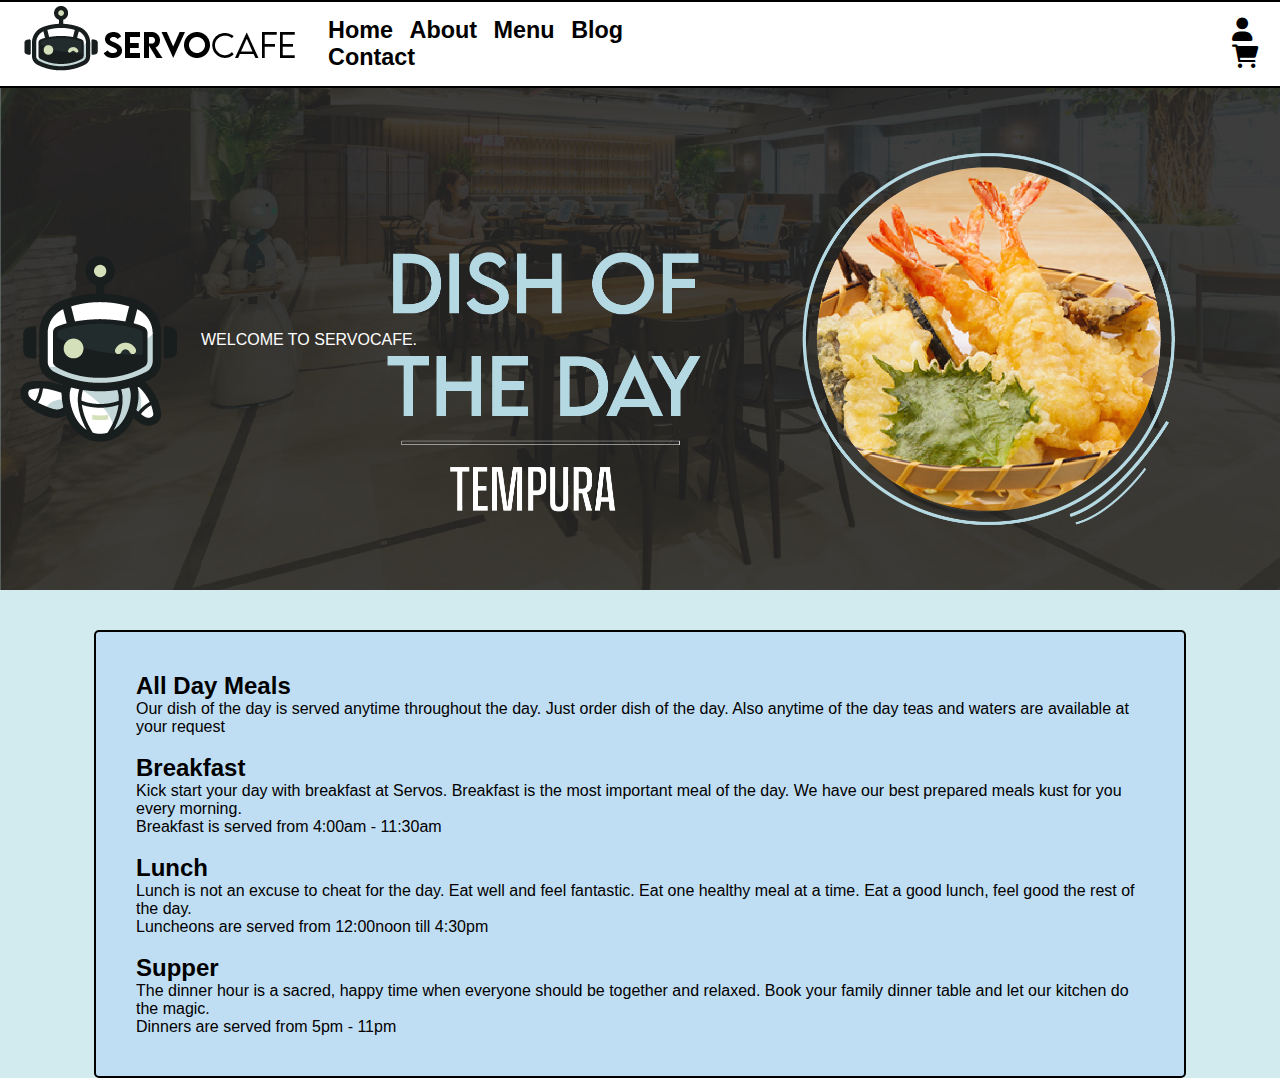
<file: index.html>
<!DOCTYPE html>
<html lang="en">
<head>
    <meta charset="UTF-8">
    <title>Home</title>
    <link rel="stylesheet" href="fontawesome-free-6.0.0-web/css/all.css" type="text/css">
    <link rel="shortcut icon" href="images/favicon.ico"/>
    <link rel="stylesheet" href="less/style.css">
</head>
<body>
<nav>
    <a href="index.html"><img src="images/logo.png"></a>
    <div id="links">
        <a href="index.html">Home</a>
        <a href="about.html">About</a>
        <a href="menu.html">Menu</a>
        <a href="blog.html">Blog</a>
        <a href="contact.html">Contact</a>
    </div>
    <div id = nav-icons>
        <a href="index.html"><i class="fa-solid fa-user"></i></a>
        <a href="index.html"><i class="fa-solid fa-cart-shopping"></i></a>
    </div>
    <div id="menu-button">≡</div>
    <div id="menu">
        <a href="index.html">Home</a>
        <a href="about.html">About</a>
        <a href="menu.html">Menu</a>
        <a href="blog.html">Blog</a>
        <a href="contact.html">Contact</a>
    </div>
</nav>

<div id ="dish">
    <div id = "animation">
        <img src="animation/2.png" alt="welcome robot">
    </div>
    <p>WELCOME TO SERVOCAFE.</p>
</div>
<div id="wrapper">
    <div id="content">
        <div class="interior">
            <h2>All Day Meals</h2>
            <p>Our dish of the day is served anytime throughout the day. Just order dish of the day. Also anytime of the day teas and waters are available at your request</p>
            <br>
            <h2>Breakfast</h2>
            <p>Kick start your day with breakfast at Servos. Breakfast is the most important meal of the day. We have our best prepared meals kust for you every morning. </br> Breakfast is  served from 4:00am - 11:30am</p>
            <br>
            <h2>Lunch</h2>
            <p> Lunch is not an excuse to cheat for the day. Eat well and feel fantastic. Eat one healthy meal at a time. Eat a good lunch, feel good the rest of the day.
            <br>Luncheons are served from 12:00noon till 4:30pm</p>
            <br>
            <h2>Supper</h2>
            <p> The dinner hour is a sacred, happy time when everyone should be together and relaxed. Book your family dinner table and let our kitchen do the magic.
            <br>Dinners are served from 5pm - 11pm</p>
        </div>
    </div>

</div>
<footer></footer>
<script src="app.js"></script>
</body>
</html>
</file>
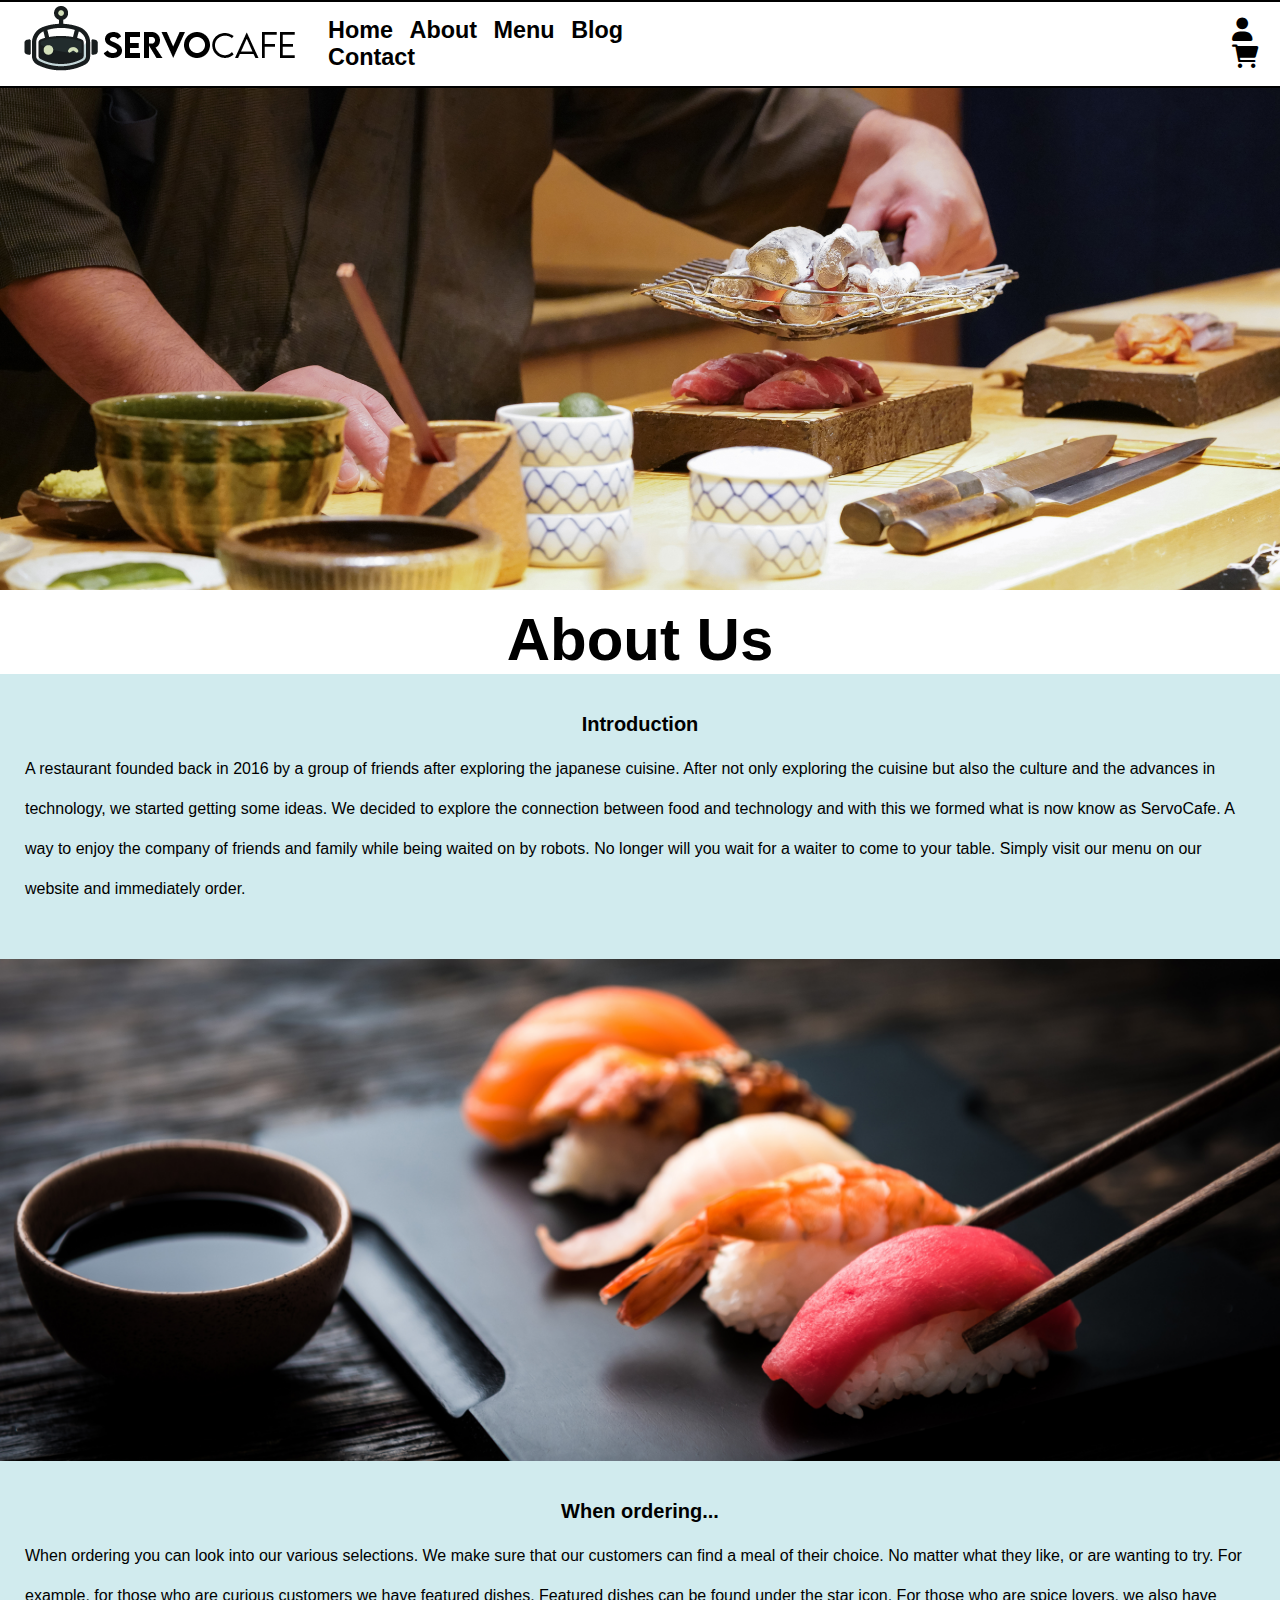
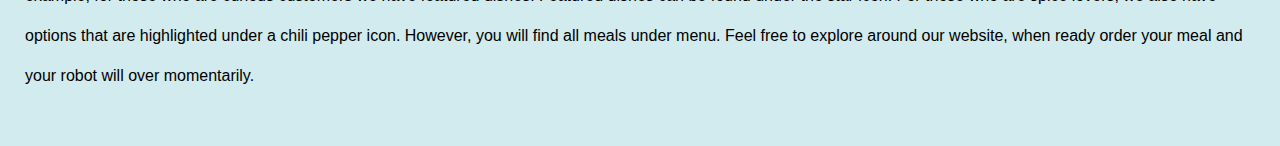
<file: about.html>
<!DOCTYPE html>
<html lang="en">
<head>
    <meta charset="UTF-8">
    <title>About</title>
    <link rel="stylesheet" href="fontawesome-free-6.0.0-web/css/all.css" type="text/css">
    <link rel="shortcut icon" href="images/favicon.ico"/>
    <link rel="stylesheet" href="less/style.css">
</head>
<body>
<nav>
    <a href="index.html"><img src="images/logo.png"></a>
    <div id="links">
        <a href="index.html">Home</a>
        <a href="about.html">About</a>
        <a href="menu.html">Menu</a>
        <a href="blog.html">Blog</a>
        <a href="contact.html">Contact</a>
    </div>
    <div id = nav-icons>
        <a href="index.html"><i class="fa-solid fa-user"></i></a>
        <a href="index.html"><i class="fa-solid fa-cart-shopping"></i></a>
    </div>
    <div id="menu-button">≡</div>
    <div id="menu">
        <a href="index.html">Home</a>
        <a href="about.html">About</a>
        <a href="menu.html">Menu</a>
        <a href="blog.html">Blog</a>
        <a href="contact.html">Contact</a>
    </div>
</nav>
<div id="main-about"></div>
<div id="header"><h1>About Us</h1></div>
<div id="column 1">
   <h1>Introduction</h1> <p> A restaurant founded back in 2016 by a group of friends after exploring the japanese cuisine. After not only exploring
        the cuisine but also the culture and the advances in technology, we started getting some ideas. We decided to explore
        the connection between food and technology and with this we formed what is now know as ServoCafe. A way to enjoy the
    company of friends and family while being waited on by robots. No longer will you wait for a waiter to come to your table.
    Simply visit our menu on our website and immediately order. </p>
</div>
<div id="about-image"></div>
<div id="column 2">
    <h1>When ordering...</h1>
    <p> When ordering you can look into our various selections. We make sure that our customers can find a meal of their choice.
        No matter what they like, or are wanting to try. For example, for those who are curious customers we have featured dishes.
        Featured dishes can be found under the star icon. For those who are spice lovers, we also have options that are highlighted
        under a chili pepper icon. However, you will find all meals under menu. Feel free to explore around our website, when ready
        order your meal and your robot will over momentarily.</p>
</div>
</body>
</html>
</file>
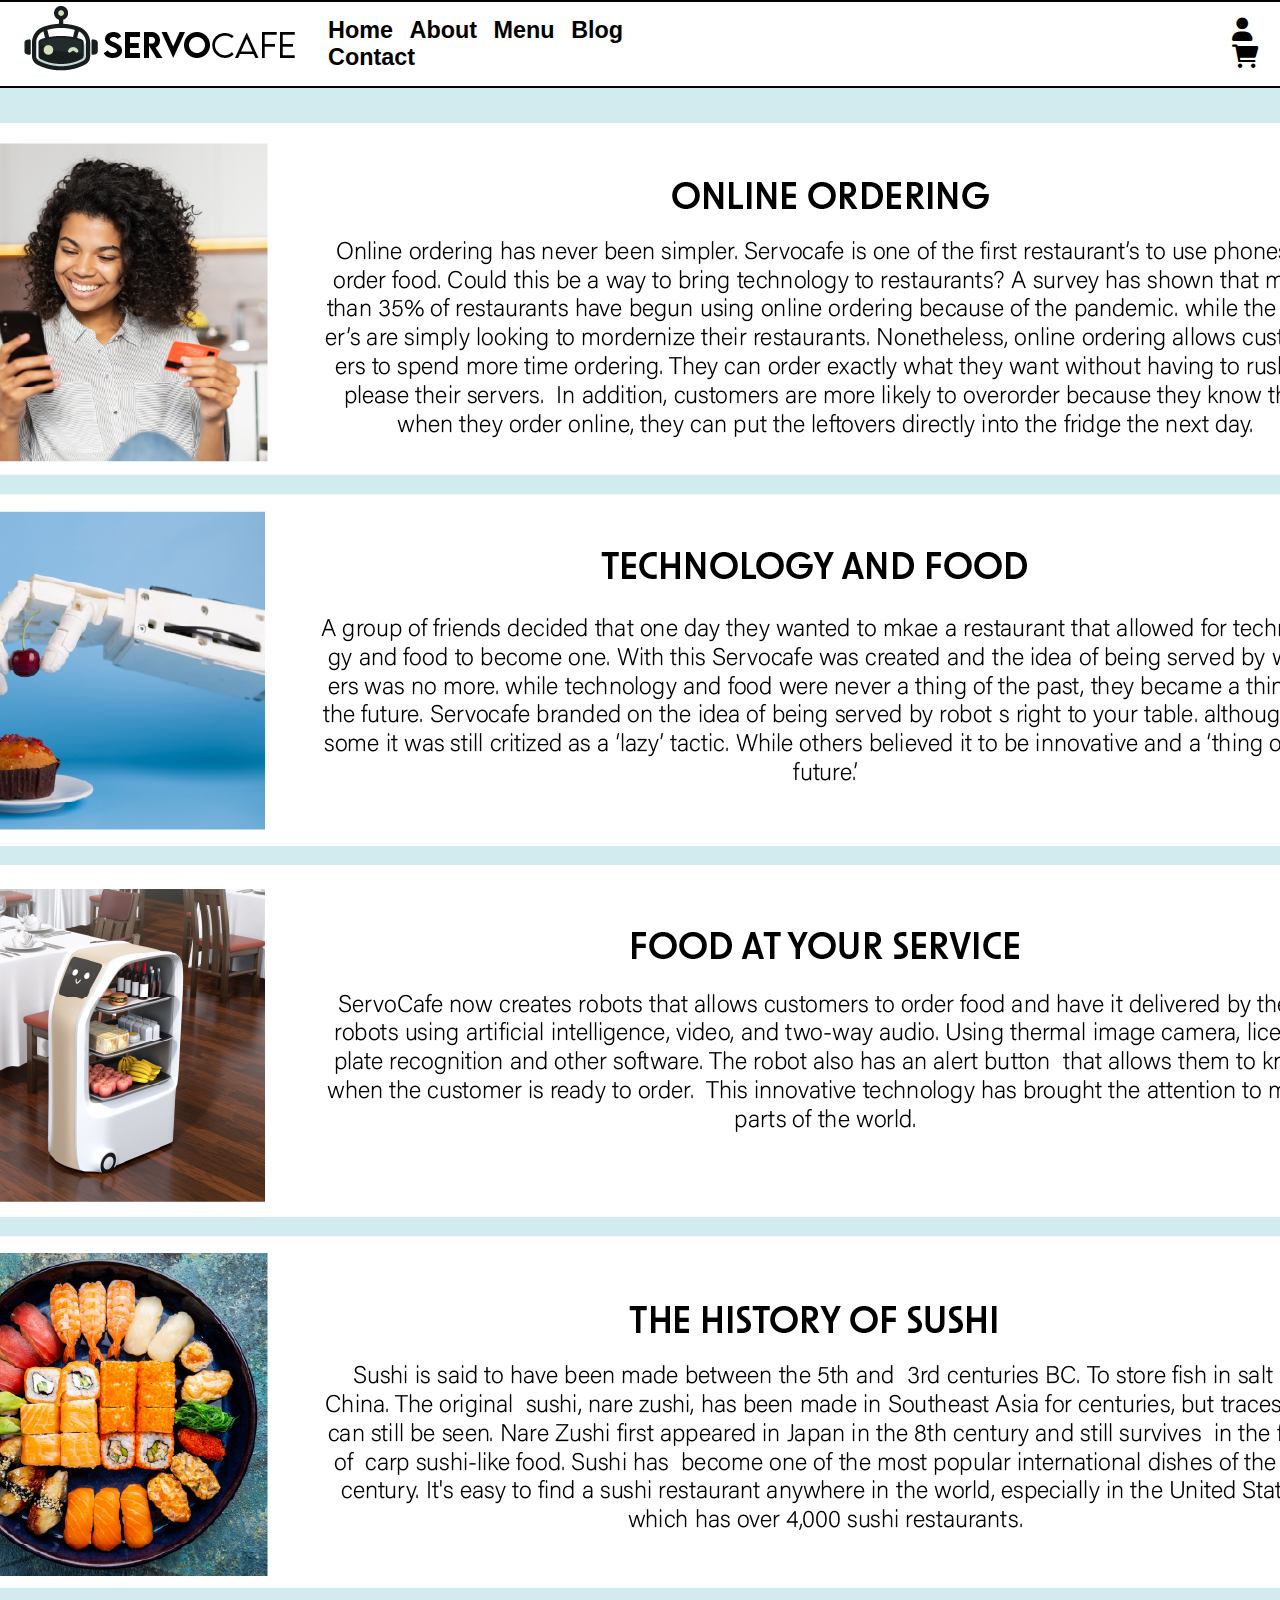
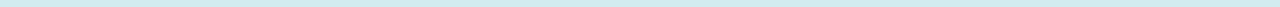
<file: blog.html>
<!DOCTYPE html>
<html lang="en">
<head>
    <meta charset="UTF-8">
    <title>Blog</title>
    <link rel="stylesheet" href="fontawesome-free-6.0.0-web/css/all.css" type="text/css">
    <link rel="shortcut icon" href="images/favicon.ico"/>
    <link rel="stylesheet" href="less/style.css">
</head>
<body>
<nav>
    <a href="index.html"><img src="images/logo.png"></a>
    <div id="links">
        <a href="index.html">Home</a>
        <a href="about.html">About</a>
        <a href="menu.html">Menu</a>
        <a href="blog.html">Blog</a>
        <a href="contact.html">Contact</a>
    </div>
    <div id = nav-icons>
        <a href="index.html"><i class="fa-solid fa-user"></i></a>
        <a href="index.html"><i class="fa-solid fa-cart-shopping"></i></a>
    </div>
    <div id="menu-button">≡</div>
    <div id="menu">
        <a href="index.html">Home</a>
        <a href="about.html">About</a>
        <a href="menu.html">Menu</a>
        <a href="blog.html">Blog</a>
        <a href="contact.html">Contact</a>
    </div>
</nav>
<div id="column">
    <div><img src="images/blog%20(1).png" alt="blog picture 1"></div>
<div><img src="images/blog%20(2).png" alt="blog picture 2"></div>
  <div><img src="images/blog%20(3).png" alt="blog picture 3"></div>
<div><img src="images/blog%20(4).png" alt="blog picture 4"></div>
</div>
</body>
</html>
</file>
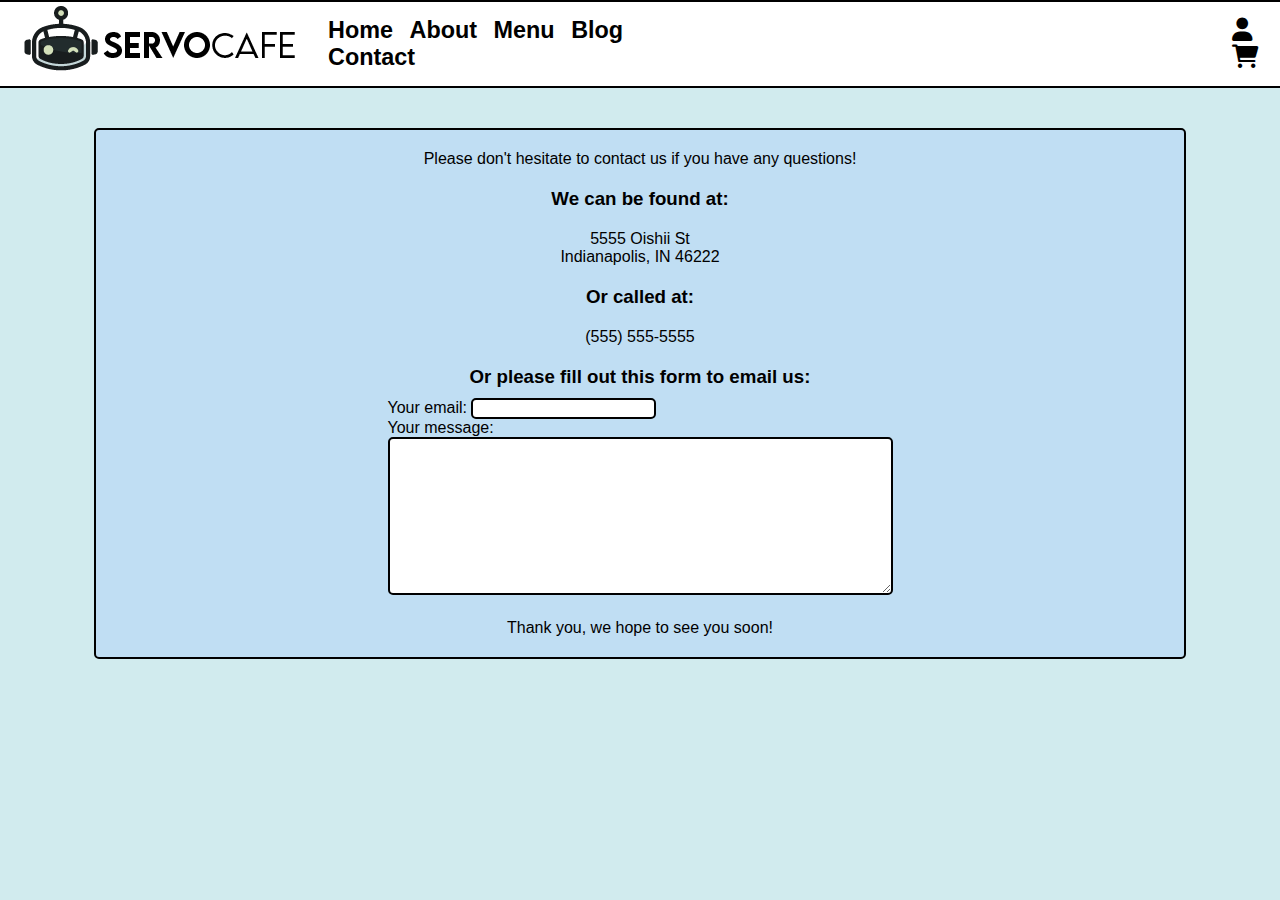
<file: contact.html>
<!DOCTYPE html>
<html lang="en">
<head>
    <meta charset="UTF-8">
    <title>Contact</title>
    <link rel="stylesheet" href="fontawesome-free-6.0.0-web/css/all.css" type="text/css">
    <link rel="shortcut icon" href="images/favicon.ico"/>
    <link rel="stylesheet" href="less/style.css">
</head>
<body>
<nav>
    <a href="index.html"><img src="images/logo.png"></a>
    <div id="links">
        <a href="index.html">Home</a>
        <a href="about.html">About</a>
        <a href="menu.html">Menu</a>
        <a href="blog.html">Blog</a>
        <a href="contact.html">Contact</a>
    </div>
    <div id = nav-icons>
        <a href="index.html"><i class="fa-solid fa-user"></i></a>
        <a href="index.html"><i class="fa-solid fa-cart-shopping"></i></a>
    </div>
    <div id="menu-button">≡</div>
    <div id="menu">
        <a href="index.html">Home</a>
        <a href="about.html">About</a>
        <a href="menu.html">Menu</a>
        <a href="blog.html">Blog</a>
        <a href="contact.html">Contact</a>
    </div>
</nav>

<div id="wrapper">
    <div id="content" class="flex">
        <p class="intro">Please don't hesitate to contact us if you have any questions!</p>
        <h3>We can be found at:</h3>
        <p class="intro">5555 Oishii St<br />Indianapolis, IN 46222</p>
        <h3>Or called at:</h3>
        <p class="intro">(555) 555-5555</p>
        <h3 class="intro">Or please fill out this form to email us:</h3>
        <form action="" class="intro">
            <label for="email">Your email: </label><input id="email" type="email"><br />
            <label for="message">Your message: </label><br />
            <textarea name="message" id="message" cols="60" rows="10"></textarea>
        </form>
        <p class="intro">Thank you, we hope to see you soon!</p>
    </div>
</div>

<footer></footer>
<script src="app.js"></script>
</body>
</html>
</file>
<file: less/style.css>
nav {
  width: 100%;
  min-height: 78px;
  background-color: #ffff;
  display: flex;
  align-items: center;
  border-top: 2px;
  border-bottom: 2px;
  border-left: 0;
  border-right: 0;
  border-color: #000000;
  border-style: solid;
  font-weight: bold;
  font-size: 23.4px;
}
nav a {
  text-decoration: none;
  margin-left: 10px;
}
nav #links {
  display: none;
}
@media screen and (min-width: 800px) {
  nav #links {
    display: inline;
  }
}
nav #menu-button {
  height: 78px;
  width: 78px;
  background-color: #e1eef8;
  display: block;
  position: absolute;
  right: 0;
  vertical-align: center;
  text-align: center;
  font-size: 58.5px;
  font-weight: bold;
  font-family: Verdana, sans-serif;
  cursor: pointer;
  -webkit-text-size-adjust: none;
  -ms-text-size-adjust: none;
  -moz-text-size-adjust: none;
  text-size-adjust: none;
  -webkit-user-select: none;
  -moz-user-select: none;
  -ms-user-select: none;
  user-select: none;
}
@media screen and (min-width: 800px) {
  nav #menu-button {
    display: none;
  }
}
nav #menu {
  min-height: 100px;
  width: 100%;
  padding-bottom: 10px;
  background-color: #E1EEF8FF;
  position: absolute;
  right: 0;
  top: 87px;
  display: none;
}
nav #menu a {
  display: block;
  margin-top: 10px;
}
* {
  margin: 0;
}
nav {
  font-family: 'Lemon Milk', sans-serif;
}
html,
body {
  width: 100%;
  background-color: #d1ebee;
  font-family: 'Transducer Hairline', sans-serif;
}
h1 {
  font-family: 'Lemon Milk', sans-serif;
}
#nav-icons {
  padding-left: 580px;
}
#Home {
  padding-top: 25px;
  display: flex;
  align-items: center;
  justify-content: center;
}
#Home p {
  justify-content: space-between;
}
#wrapper {
  width: 100%;
  display: flex;
  align-items: center;
  justify-content: center;
}
a {
  color: #000000;
}
a:hover {
  color: #2073ad;
}
.text {
  margin-top: 10px;
  margin-right: 60px;
  margin-bottom: 10px;
  margin-left: 60px;
}
input,
textarea {
  border: 2px solid;
  border-radius: 5px;
}
form {
  margin-top: 10px;
}
.flex {
  display: flex;
  flex-direction: column;
  justify-content: center;
  align-items: center;
}
#animation {
  padding-top: 22px;
  animation: slide 2s ease-in-out;
}
#dish {
  background-image: url("../images/banner.png");
  padding-top: 2px;
  color: #ffff;
  height: 500px;
  width: 100%;
  display: flex;
  align-items: center;
  background-position: center;
  background-repeat: no-repeat;
  background-size: cover;
  animation: dish-image 2s ease-in-out;
}
@media screen and (max-width: 800px) {
  #dish {
    background-image: url("../images/800.png");
    animation: mobile-image 2s ease-in-out;
  }
  #dish img {
    display: none;
  }
}
#dish p {
  animation: p-slide 2s ease-in-out;
}
@media screen and (max-width: 800px) {
  #dish p {
    display: none;
  }
}
#content {
  background-color: #c0def3;
  border-color: #000000;
  margin-top: 40px;
  min-height: 400px;
  border-width: 2px;
  border-style: solid;
  width: 100%;
  border-radius: 0;
  justify-content: center;
}
@media screen and (min-width: 800px) {
  #content {
    width: 85%;
    border-radius: 5px;
  }
}
#content .interior {
  margin: 40px;
}
#content p.intro {
  max-width: 100%;
  margin: 20px;
  text-align: center;
}
#content p.featured {
  max-width: 100%;
  margin: 20px;
  text-align: center;
  font-family: 'Lemon Milk', sans-serif;
}
#content p.spicy {
  max-width: 100%;
  margin: 20px;
  text-align: center;
  font-family: 'Lemon Milk', sans-serif;
}
#content .menu-items {
  display: flex;
  flex-direction: column;
  justify-content: center;
  align-items: center;
}
#content .menu-items .item {
  display: flex;
  flex-direction: column;
  width: 90%;
  margin: 20px;
  background-color: #e1eef8;
}
#content .menu-items .item i {
  width: 30px;
  cursor: pointer;
  user-select: none;
}
#content .menu-items .item h2 {
  max-width: 100%;
  background-color: white;
  height: 30px;
  padding-left: 10px;
  cursor: pointer;
}
#content .menu-items .item h2 i {
  margin-left: 0px;
  margin-right: 5px;
}
#content .menu-items .item .desc {
  display: flex;
  flex-direction: row;
  width: 100%;
  overflow: hidden;
  max-height: 0px;
  transition-duration: 0.5s;
  transition-timing-function: ease-in-out;
}
#content .menu-items .item .desc img {
  width: 100px;
  height: 100px;
}
#content .menu-items .item .desc p {
  max-width: 100%;
  padding: 5px;
}
@keyframes slide {
  0% {
    transform: translate(-500px, 0px);
  }
  75% {
    transform: translate(0px, 70px);
  }
}
@keyframes p-slide {
  0% {
    transform: translate(-500px, 0px);
  }
  75% {
    transform: translate(0px, 70px);
  }
}
@keyframes dish-image {
  0% {
    opacity: 0;
  }
  75% {
    opacity: 1;
  }
}
@keyframes mobile-image {
  0% {
    opacity: 0;
  }
  75% {
    opacity: 1;
  }
}
#main-about {
  background-image: url("../images/Restaurant.jpeg");
  padding-top: 2px;
  height: 500px;
  width: 100%;
  display: flex;
  align-items: center;
  background-position: center;
  background-repeat: no-repeat;
  background-size: cover;
}
#main-about h1 {
  color: #ffff;
}
#header {
  padding-top: 15px;
  text-align: center;
  font-size: 30px;
  background-color: white;
}
#column\ 1 {
  align-items: center;
  line-height: 2.5;
  padding: 25px 25px 50px;
}
#column\ 1 h1 {
  font-size: 20px;
  text-align: center;
}
#column\ 2 {
  line-height: 2.5;
  content: "";
  display: table;
  padding: 25px 25px 50px;
  align-items: center;
}
#column\ 2 h1 {
  font-size: 20px;
  text-align: center;
}
#about-image {
  background-image: url("../images/sitting.jpeg");
  padding-top: 2px;
  height: 500px;
  width: 100%;
  display: flex;
  align-items: center;
  background-position: center;
  background-repeat: no-repeat;
  background-size: cover;
}
#column {
  display: flex;
  align-items: center;
  justify-content: space-between;
  flex-direction: column;
  padding-top: 35px;
}
#column div {
  padding-bottom: 15px;
}
@media screen and (max-width: 800px) {
  #column img {
    width: 90%;
    display: flex;
    padding-left: 25px;
  }
}
/*# sourceMappingURL=style.css.map */
</file>
